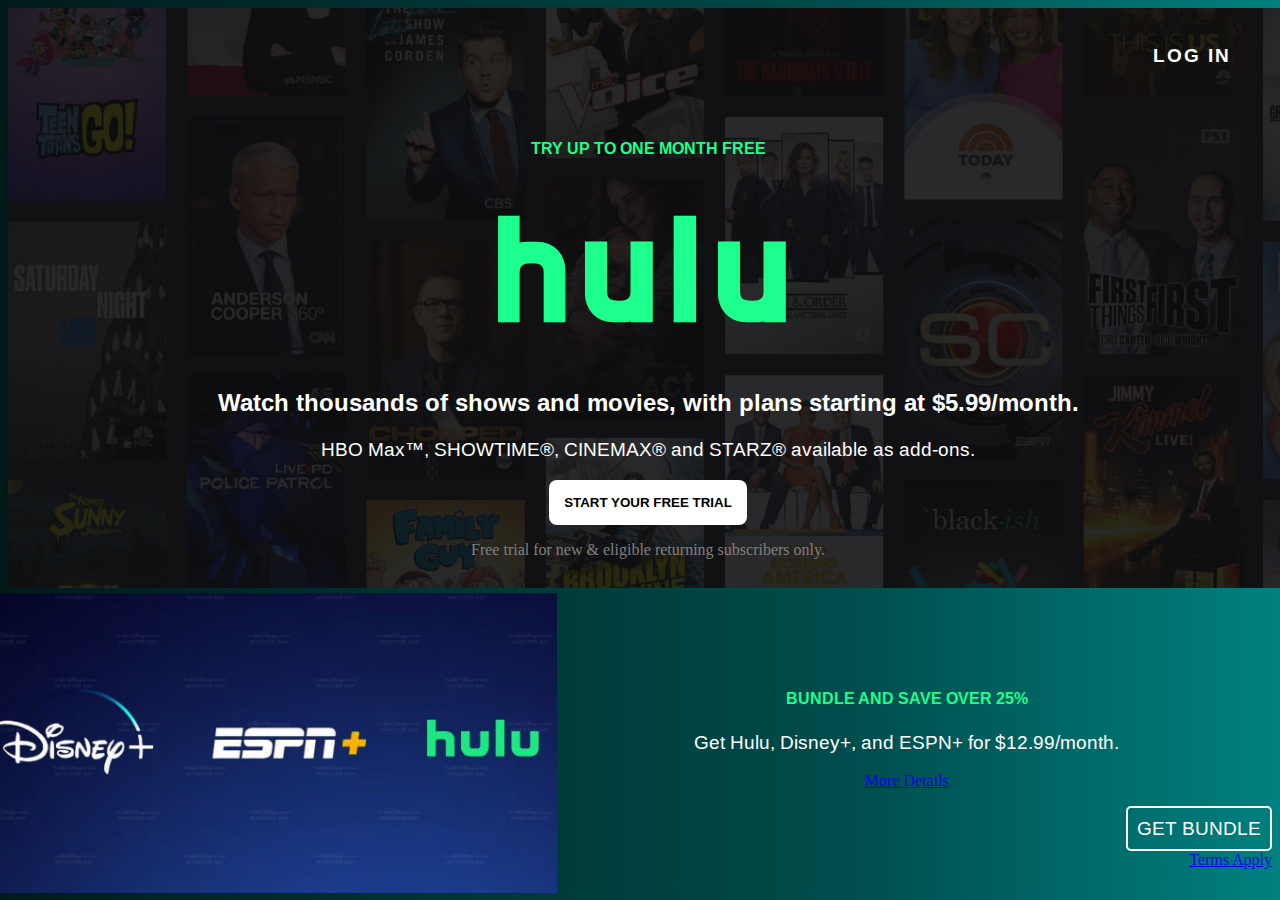
<file: static hulu html css/index.html>
<!DOCTYPE html>
<html lang="en">
<head>
    <meta charset="UTF-8">
    <meta name="viewport" content="width=device-width, initial-scale=1.0">
    <link rel="stylesheet" href="./staticHulu.css">

    <link href="https://fonts.googleapis.com/css2?family=Noto+Sans&display=swap" rel="stylesheet"> <!--h2, h4-->

    <link href="https://fonts.googleapis.com/css2?family=Do+Hyeon&display=swap" rel="stylesheet"> <!--hulu-->

    <link href="https://fonts.googleapis.com/css2?family=Arimo&display=swap" rel="stylesheet"> <!--h3-->

    <title>Stream TV and Movies Live and Online</title>
</head>
<body>
    <a href="../static hulu html css/blank.html" target="_blank"><button class="loginbutton">LOG IN</button></a>

    <div class="div1">
        <h4>TRY UP TO ONE MONTH FREE</h4>
        <h1>hulu</h1>
        <h2>Watch thousands of shows and movies, with plans starting at $5.99/month.</h2>
        <h3>HBO Max&#8482, SHOWTIME&#174, CINEMAX&#174 and STARZ&#174 available as add-ons.</h3>
        <a href="..//static hulu html css/blank.html" target="_blank"><button class="startbutton">START YOUR FREE TRIAL</button></a>
        <p>Free trial for new & eligible returning subscribers only.</p>
    </div>

<div class="div2">
        <!--<div class="brands"></div>
        <div class="text">2</div>
        <div class="bundle">3</div>-->
        <img class="logos" src="../staticHulu_assets/hde.jpg" alt=""/>
        
        <ul class='div2_middle'>
            <li><h4>BUNDLE AND SAVE OVER 25%</h4></li>
            <li><h3>Get Hulu, Disney+, and ESPN+ for $12.99/month.</h3></li>
            <li><a href="../static hulu html css/blank.html" target="_blank">More Details</a></li>    
        </ul>
        
        <ul class="div2_right">
            <li><a href="../static hulu html css/blank.html" target="_blank"><button class = 'bundlebutton'>GET BUNDLE</button></a></li>
            <li><a href="../static hulu html css/blank.html" target="_blank">Terms Apply</a></li>
        </ul>
        
    </div>

<div class="div3"></div> <!--why is bottompic not showing?-->

    
</body>
</html>
</file>
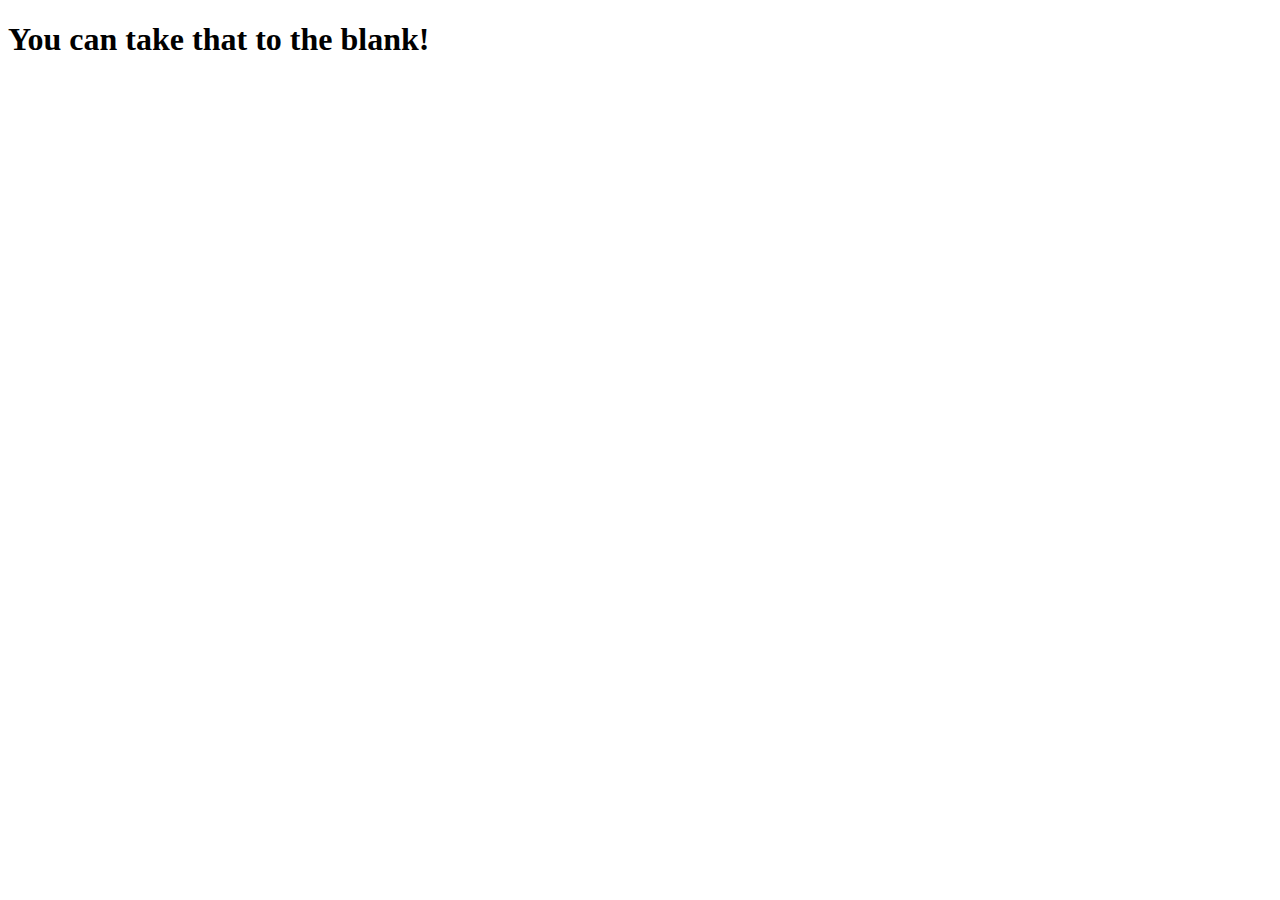
<file: blank.html>
<!DOCTYPE html>
<html lang="en">
<head>
    <meta charset="UTF-8">
    <meta name="viewport" content="width=device-width, initial-scale=1.0">
    <title>Did it work?</title>
</head>
<body>
<h1>You can take that to the blank!</h1>
</body>
</html>
</file>
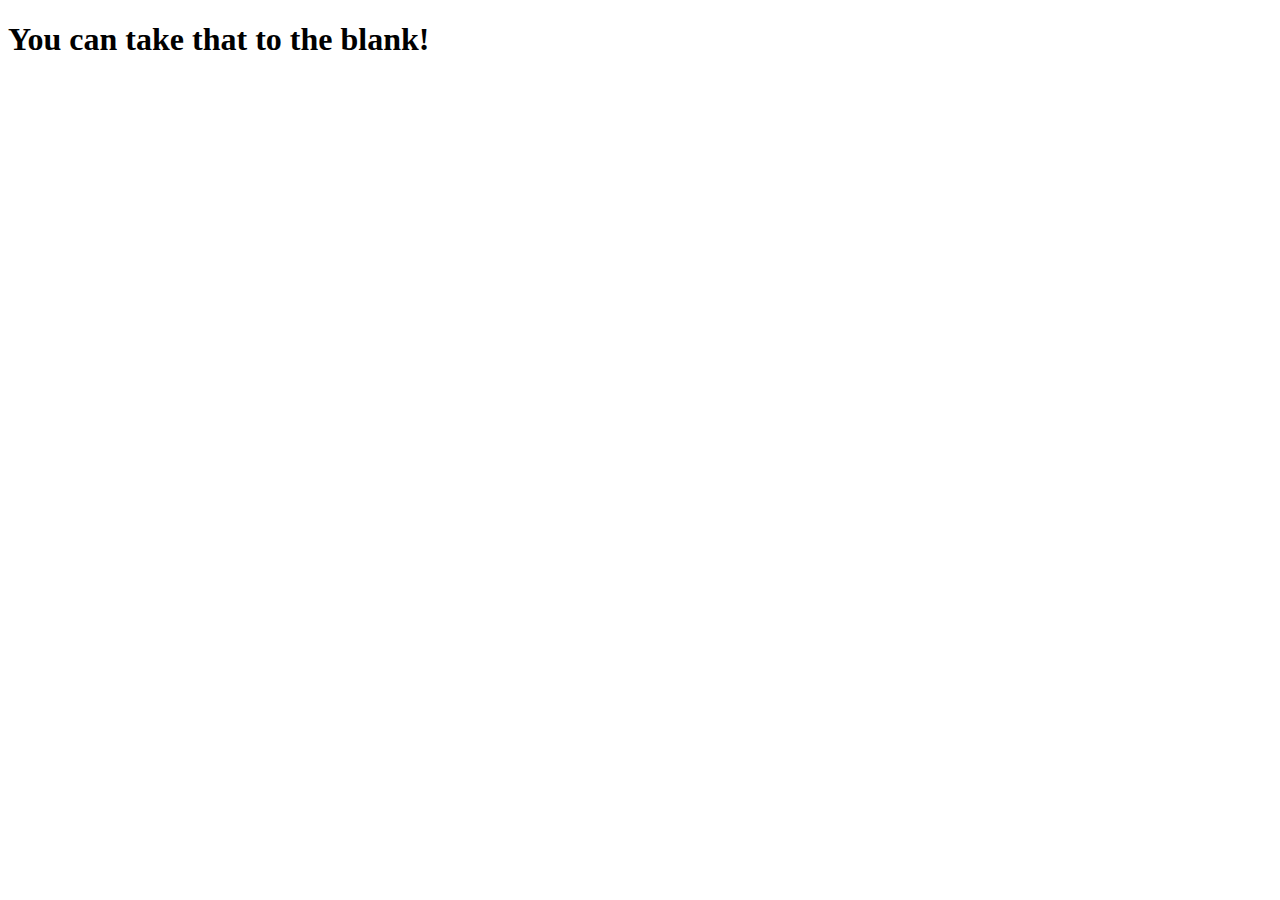
<file: static hulu html css/blank.html>
<!DOCTYPE html>
<html lang="en">
<head>
    <meta charset="UTF-8">
    <meta name="viewport" content="width=device-width, initial-scale=1.0">
    <title>Did it work?</title>
</head>
<body>
<h1>You can take that to the blank!</h1>
</body>
</html>
</file>
<file: static hulu html css/staticHulu.css>
body {
    background: linear-gradient(to right,  #001a1a, #003333, #004d4d, teal);
}

.div1 {
    background-image: url('..//staticHulu_assets/toppic.jpg');
    background-size: cover; /*why not covering?*/
    height: 550px;
    width: 100vw; /*why not 100vw?*/
    text-align: center;
    padding-top: 30px;
    margin: 0px; /*why is there still space btwn div1 and body?*/
}

h4 {
    padding-top: 80px;
    font-weight: 600;
}

h4, h1 {
    color: rgb(28, 255, 141);
}

h1 {
    font-family: 'Do Hyeon', sans-serif;
    font-size: 150px;
    margin: 2px;
    letter-spacing: 13px;
}

h4, h2 {
    font-family: 'Arimo', sans-serif;
}

h2, h3 {
    color: white;
}

h3 {
    font-family: 'Arimo', sans-serif;
    font-weight: lighter;
}

p {
    color: grey;
}

.loginbutton {
    background-color: transparent;
    border: none;
    color: white;
    float: right;
    margin: 35px;
    font-weight: 900;
    letter-spacing: 2px;
    font-family: 'Arimo', sans-serif;
    font-size: 14pt;
}

.startbutton {
    background-color: white;
    padding: 15px;
    border-radius: 8px;
    border: none;
    color: black;
    font-weight: 800;
}

/* flex container pretty useless. either html img or unsizeable css bg img. 
.flexcontainer {
    display: flex;
    flex-direction: row;
    justify-content: space-between;
    .align-items: center;
}
*/

.div2 {
    position: relative;
    text-align: center;
}

.logos {
    float: left;
    height: 300px;
    margin: -16px;
}

.div2_middle {
    text-align: center;
    list-style-type: none;
}

.div2_right {
    text-align: right;
    list-style-type: none;
}

.bundlebutton {
    border: 2px solid white;
    background: transparent;
    color: white;
    padding: 9px;
    font-size: 14pt;
    font-family: 'Arimo', sans-serif;
    font-weight: 500;
    border-radius: 5px;
}

.div3 {
    background-image: url('../staticHulu_assets/bottompic.jpg')
    position: relative; /* why not working? */
}
</file>
